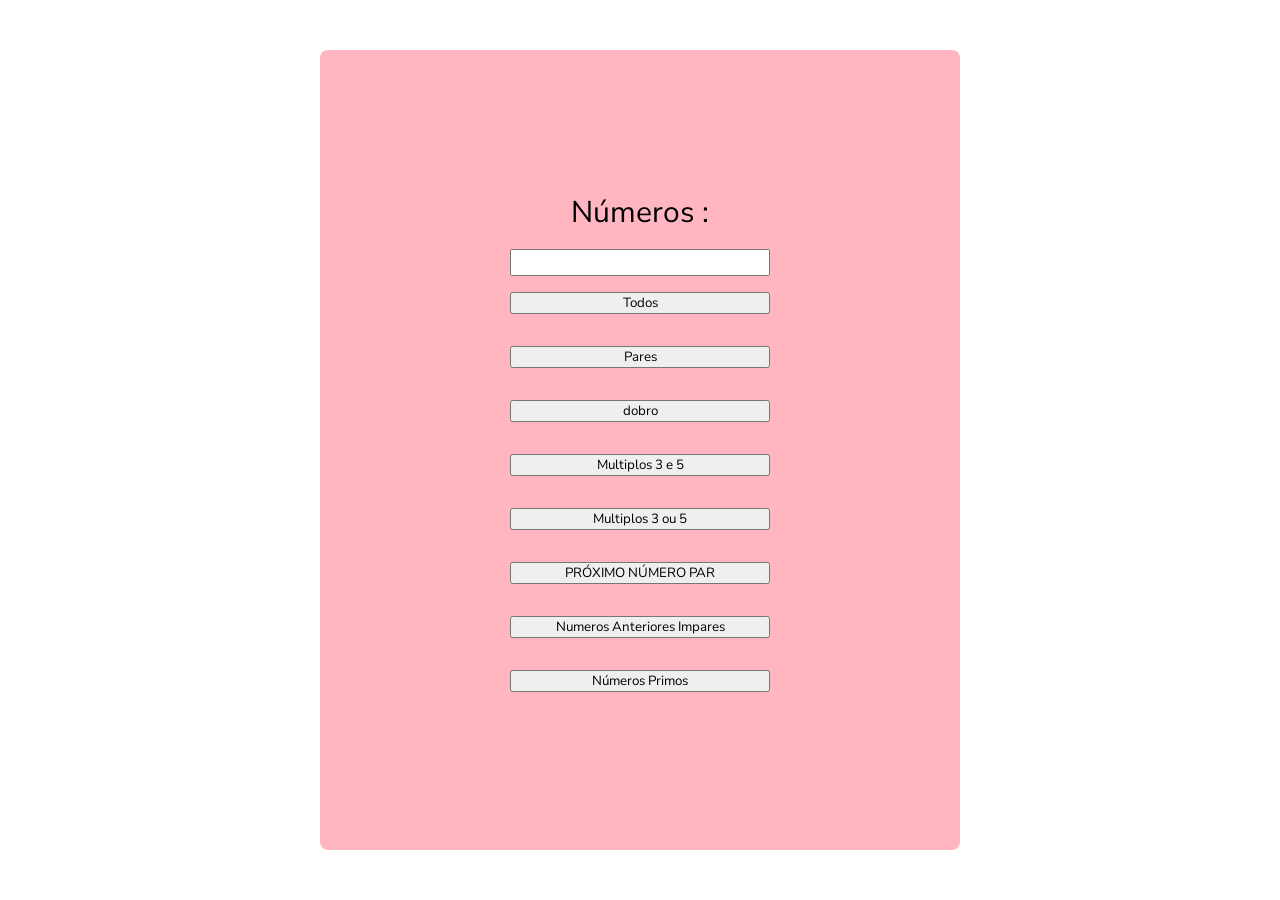
<file: index.html>
<!DOCTYPE html>
<html lang="pt-br">

<head>
    <meta charset="UTF-8">
    <meta name="viewport" content="width=device-width, initial-scale=1.0">
    <link rel="preconnect" href="https://fonts.googleapis.com">
    <link rel="preconnect" href="https://fonts.gstatic.com" crossorigin>
    <link
        href="https://fonts.googleapis.com/css2?family=Montserrat:wght@300&family=Noto+Sans:wght@300&family=Nunito+Sans:opsz,wght@6..12,200&display=swap"
        rel="stylesheet">
    <link rel="stylesheet" href="./style.css">
    <script src="./main.js" defer></script>
    <title>Aula 04</title>
</head>

<body>
    <div class="container">
        <div class="item">
            <label>Números :</label>
            <input type="text" class="numeros" id="numeros">
            <div class="item">
                <button id="botao-mostrar-todos-numeros">Todos</button>
                <div class="numeros" id="container-todos-numeros">
                </div>
                <div class="item">
                    <button id="botao-mostrar-numeros-pares">Pares</button>
                    <div class="numeros" id="container-numeros-pares">
                    </div>
                    <div class="item">
                        <button id="botao-mostrar-dobro">dobro</button>
                        <div class="numeros" id="container-dobro"></div>
                    </div>
                        <div class="item">
                            <button id="botao-mostrar-numeros-multiplos3e5">Multiplos 3 e 5</button>
                            <div class="numeros" id="container-numeros-multipos3e5">
                            </div>
                            <div class="item">
                                <button id="botao-mostrar-numeros-multiplicar3ou5">Multiplos 3 ou 5</button>
                                <div class="numeros" id="container-numeros-multiplicar3ou5">
                                </div>
                                <div class="item">
                                    <button id="botao-mostrar-proximo-numero-par">PRÓXIMO NÚMERO PAR</button>
                                    <div class="numeros" id="container-proximo-numero-par"></div>
                                </div>
                                    <div class="item">
                                        <button id="botao-mostrar-numeros-anterior-impar">Numeros Anteriores Impares</button>
                                        <div class="numeros" id="container-numeros-anteriores-impar">
                                        </div>
                                            <div class="item">
                                                <button id="botao-mostrar-numeros-primos">Números Primos</button>
                                                <div class="numeros" id="container-numeros-primos">
                                                </div>
                                </div>
                            </div>
                        </div>
</body>

</html>
</file>
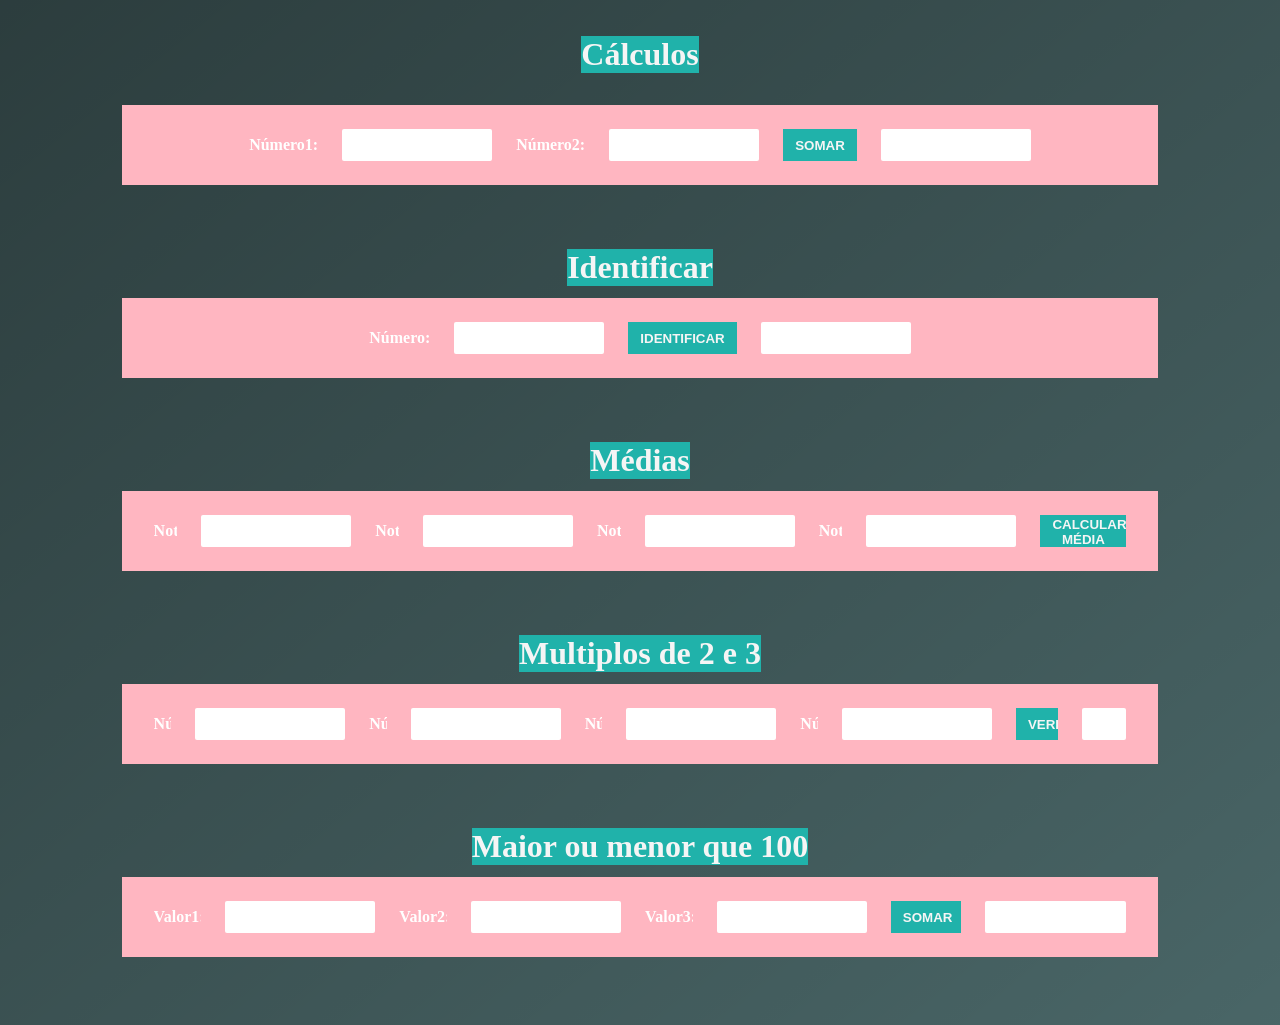
<file: aula03/index.html>
<!DOCTYPE html>
<html lang="pt-br">
<head>
    <meta charset="UTF-8">
    <meta name="viewport" content="width=device-width, initial-scale=1.0">
    <link rel="stylesheet" href="./style03.css">
    <script src="./app.js" defer></script>
    <title>AULA3</title>
</head>
<body>
    <h1>Cálculos</h1>
    <div class="container">
        <div class="itensIndiv">
            <div class="item">
                <label for="">Número1:</label>
                <input type="text" id="n1">
                <label for="">Número2:</label>
                <input type="text" id="n2">
                <button id="somar">Somar</button>
                <span class="result" id="resultado1"></span>
            </div>
        </div>
        <div class="itensIndiv">
            <h2>Identificar</h2>
            <div class="item">
                <label for="">Número: </label>
                <input type="text" id="numberit2">
                <button id="ident">Identificar</button>
                <span class="result" id="identPosNeg"></span>
            </div>
        </div>
        <div class="itensIndiv">
            <h2>Médias</h2>
            <div class="item">
                <label for="">Nota1:</label>
                <input type="text" id="nota-1">
                <label for="">Nota2:</label>
                <input type="text" id="nota-2">
                <label for="">Nota3:</label>
                <input type="text" id="nota-3">
                <label for="">Nota4:</label>
                <input type="text" id="nota-4">
                <button id="media">Calcular Média</button>
            </div>
        </div>
        <div class="itensIndiv">
            <h2>Multiplos de 2 e 3</h2>
            <div class="item">
                <label for="">Número1:</label>
                <input type="text" id="n9">
                <label for="">Número2:</label>
                <input type="text" id="n10">
                <label for="">Número3:</label>
                <input type="text" id="n11">
                <label for="">Número4:</label>
                <input type="text" id="n12">
                <button id="verificar">Verificar</button>
                <span class="result" id="multiplos"></span>
            </div>
           </div>
        <div class="itensIndiv">
            <h2>Maior ou menor que 100</h2>
            <div class="item">
                <label for="">Valor1:</label>
                <input type="text" id="valor1">
                <label for="">Valor2:</label>
                <input type="text" id="valor2">
                <label for="">Valor3:</label>
                <input type="text" id="valor3">
                <button id="somar3">Somar</button>
     <span class="result" id="somar-3-valores"></span>
  </div>
</div>
 </div>
</body>
</html>
</file>
<file: style.css>
* {
    padding: 0;
    margin: 0;
    box-sizing: border-box;
    font-family: 'Nunito Sans', sans-serif;
}

body {
    padding: 2em;
    background-color: #ffffff;
    height: 100vh;
    display: grid;
    justify-content: center;
    align-items: center;
    font-weight: 400;
    color: black;
    gap: 2em;

}

.container {
    width: 40em;
    height: 50em;
    display: grid;
    align-items: center;
    justify-content: center;
    background-color: lightpink;
    border-radius: 0.5em;
}

.item {
    display: grid;
    gap: 1em;
}

.numeros {
    flex-grow: 1;
    padding: 0px 8px;
}

.numeros span {
    background-color: plum;
    display: inline-block;
    text-align: center;
    width: 50px;
    border: 1px solid black;
}

.button {
    background: lightyellow;
    border: 1px solid lightgoldenrodyellow;
    border-radius: 6px;
    box-shadow: rgba(0, 0, 0, 0.1) 1px 2px 4px;
    box-sizing: border-box;
    color: lightyellow;
    cursor: pointer;
    display: inline-block;
    font-size: 16px;
    font-weight: 800;
    line-height: 16px;
    min-height: 40px;
    outline: 0;
    padding: 12px 14px;
    text-align: center;
    text-rendering: geometricprecision;
    text-transform: none;
    user-select: none;
    -webkit-user-select: none;
    touch-action: manipulation;
    vertical-align: middle;
}

.button:hover,
.button:active {
    background-color: initial;
    background-position: 0 0;
    color: lightyellow;
}

.button:active {
    opacity: .5;
}

input {
    height: 2em;
    width: 19.5em;
}

label {
    display: flex;
    justify-content: center;
    font-size: 30px;
}
</file>
<file: aula03/style03.css>
*{
    margin: 0;
    padding: 0;
    box-sizing: border-box;
    overflow-x: hidden;
}

body{
    color: white;
    display: flex;
    flex-direction: column;
    align-items: center;
    padding-block: 36px;
    background-image: linear-gradient(to right bottom, rgb(0,0,0, 0.7), rgb(0,0,0,0.5)), url("https://i.pinimg.com/564x/a1/69/d1/a169d153d5fa0562160ebf9817f3362e.jpg");
    background-position: center;
    background-repeat: no-repeat;
    background-color: rgb(147, 204, 206);
}

.container{
    width: 100vw;
    display: flex;
    flex-direction: column;
    align-items: center;
    justify-content: center;
    padding-block: 32px;    
    gap: 64px;
}

.itensIndiv{
    display: flex;
    flex-direction: column;
    align-items: center;
    justify-content: center;
    gap: 12px;
    width: 90%;
}

.item{
    background-color: lightpink;
    display: flex;
    align-items: center;
    justify-content: center;
    height: 5rem;
    width: 90%;
    padding-inline: 32px;
    gap: 24px;
    font-weight: 700;
}

button{
    color: whitesmoke;
    cursor: pointer;
    background-color:lightseagreen;
    padding: 2px 6px;
    border: none;
    width: auto;
    padding-inline: 12px;
    height: 2rem;
    font-weight: 600;
    text-transform: uppercase;
}

.result, input{
    width: 150px;
    height: 40%;
    background-color: white;
    color: black;
    display: flex;
    align-items: center;
    font-size: 0.8rem;
    padding-inline: 4px;
    border: none;
    border-radius: 2px;
}

h1{
    color: whitesmoke;
    background-color: lightseagreen;
    font-size: xx-large;
}

h2{
    color: whitesmoke;
    background-color: lightseagreen;
    font-size: xx-large;
}
</file>
